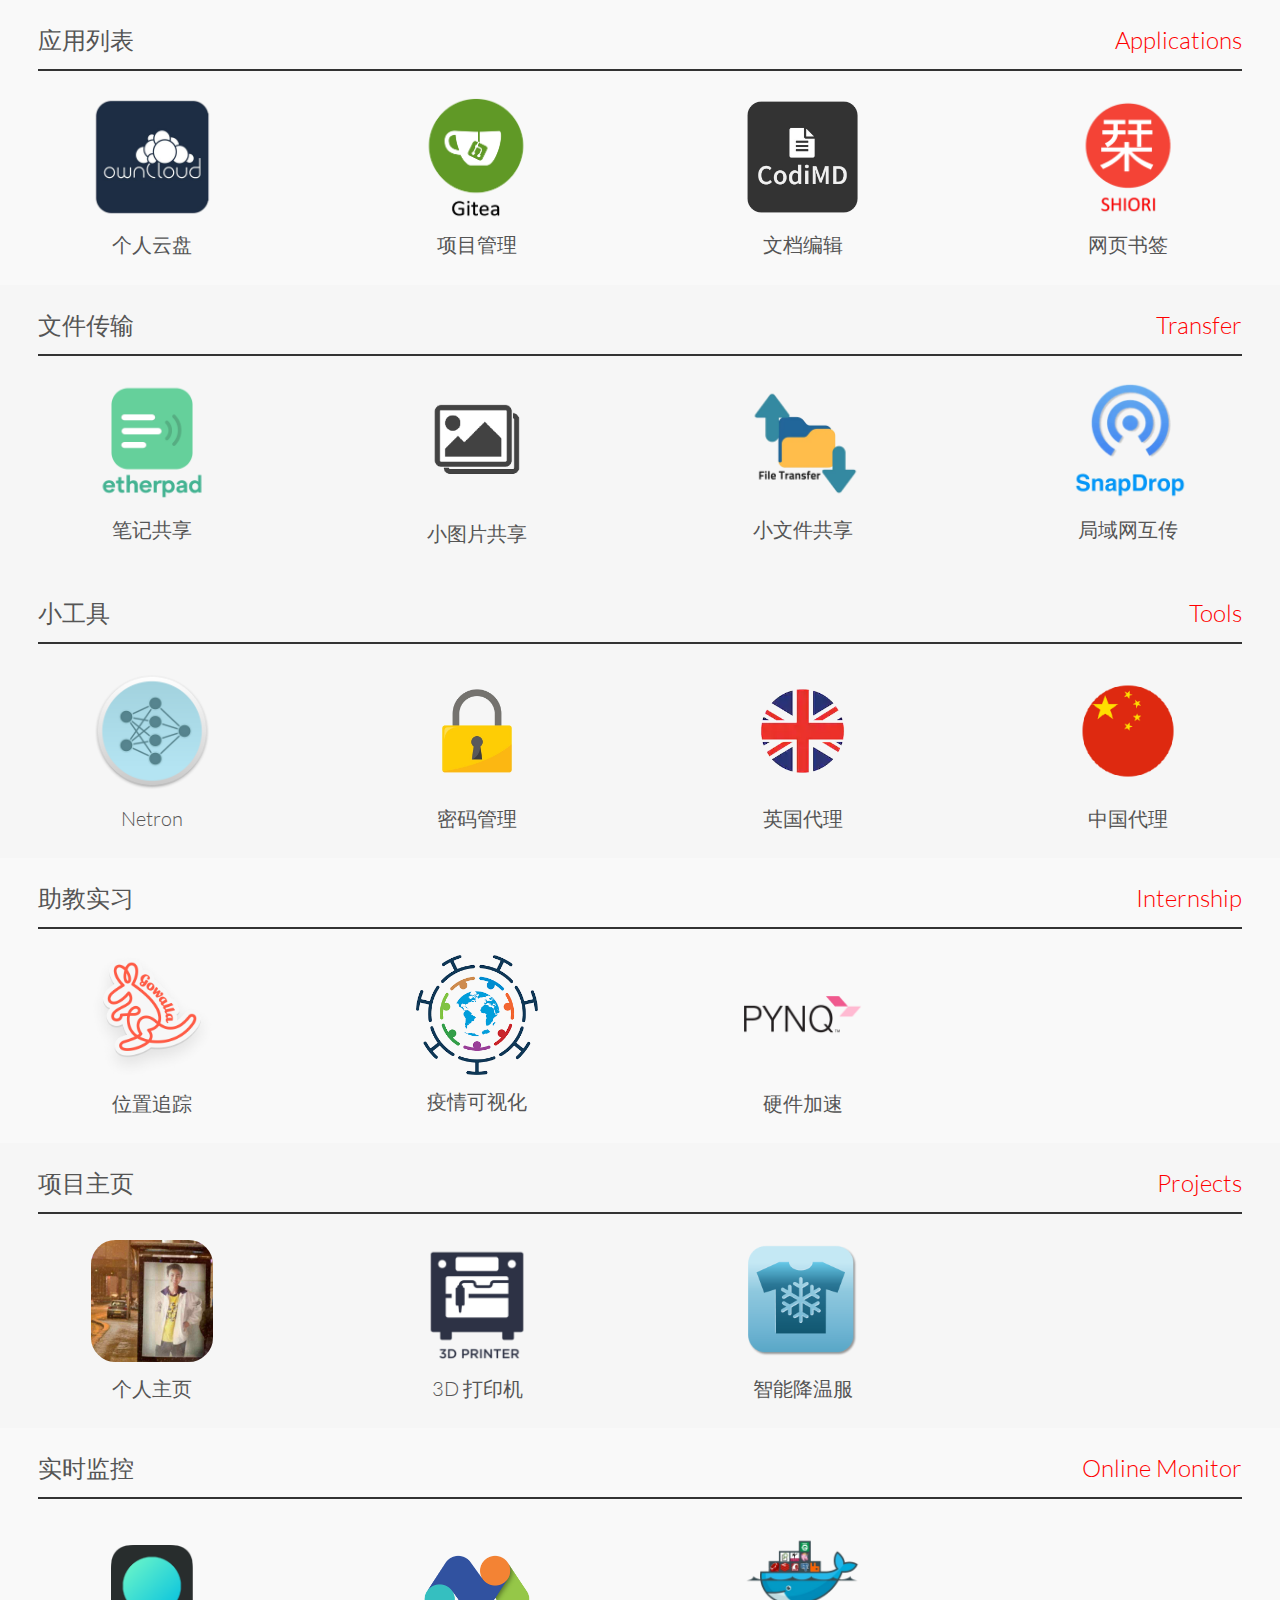
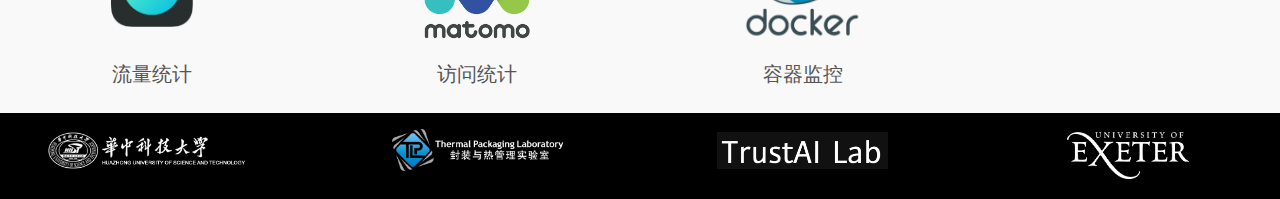
<file: index.html>
<!DOCTYPE html>
<html lang="en">

<head>
    <meta charset="UTF-8">
    <meta name="viewport" content="width=device-width, initial-scale=1.0">
    <meta http-equiv="X-UA-Compatible" content="ie=edge">

    <!-- Font Style -->
    <link rel="stylesheet" type="text/css" href="resources/css/font.css">
    <link rel="stylesheet" type="text/css" href="resources/css/fontawesome.css">
    <link rel="stylesheet" href="resources/css/simpleSnackbar.min.css">

    <!-- Grid -->
    <link rel="stylesheet" type="text/css" href="resources/css/grid.css">

    <!-- My Style -->
    <link rel="stylesheet" href="resources/css/style.css">
    <link rel="stylesheet" href="resources/css/queries.css">

    <!-- Favicon -->
    <link rel="apple-touch-icon" sizes="120x120" href="/apple-touch-icon.png">
    <link rel="icon" type="image/png" sizes="32x32" href="/favicon-32x32.png">
    <link rel="icon" type="image/png" sizes="16x16" href="/favicon-16x16.png">
    <link rel="manifest" href="/manifest.json">
    <link rel="mask-icon" href="/safari-pinned-tab.svg" color="#5bbad5">
    <meta name="theme-color" content="#ffffff">

    <title>WuhanStudio</title>

</head>

<body>
    <div id="fullpage">
        <!-- Hust & TPL -->
        <div class="section" id="section4">

            <div class="app">
            <div class="row avatar">
                <div class="col span-1-of-2">
                    <p class="type">应用列表</p>
                </div>
                <div class="col span-1-of-2">
                    <p class="type">Applications</p>
                </div>
            </div>
            </div>

            <div class="row item app">
                <div class="col span-1-of-4">
                    <a href="https://owncloud.wuhanstudio.cc" target="_blank">
                        <img src="resources/img/owncloud.png" alt="" >
                    </a>
                    <p class="title">个人云盘</p>
                </div>
                <div class="col span-1-of-4">
                    <a href="https://gitea.wuhanstudio.cc" target="_blank">
                        <img src="resources/img/gitea.png" alt="" >
                    </a>
                    <p class="title">项目管理</p>
                </div>
                <div class="col span-1-of-4">
                    <a href="https://codimd.wuhanstudio.cc" target="_blank">
                        <img src="resources/img/codimd.png" alt="">
                    </a>
                    <p class="title">文档编辑</p>
                </div>
                <div class="col span-1-of-4">
                    <a href="https://shiori.wuhanstudio.cc" target="_blank">
                        <img src="resources/img/shiori.png" alt="" >
                    </a>
                    <p class="title">网页书签</p>
                </div>
            </div>

            <div class="file">
                <div class="row avatar">
                    <div class="col span-1-of-2">
                        <p class="type">文件传输</p>
                    </div>
                    <div class="col span-1-of-2">
                        <p class="type">Transfer</p>
                    </div>
                </div>
            </div>

            <div class="row item file">
                <div class="col span-1-of-4">
                    <a href="https://etherpad.wuhanstudio.uk" target="_blank">
                        <img src="resources/img/etherpad.png" alt="" >
                    </a>
                    <p class="title">笔记共享</p>
                 </div>
                <div class="col span-1-of-4">
                    <a href="https://paste.wuhanstudio.uk" target="_blank">
                        <img src="resources/img/pasteboard.png" alt="" >
                    </a>
                    <p class="title">小图片共享</p>
                </div>
                <div class="col span-1-of-4">
                    <a href="https://linx.wuhanstudio.uk" target="_blank">
                        <img src="resources/img/linx.png" alt="" >
                    </a>
                    <p class="title">小文件共享</p>
                </div>
                <div class="col span-1-of-4">
                    <a href="https://snapdrop.net" target="_blank">
                        <img src="resources/img/snapdrop.png" alt="" >
                    </a>
                    <p class="title">局域网互传</p>
                </div>
            </div>

            <div class="tool">
                <div class="row avatar">
                    <div class="col span-1-of-2">
                        <p class="type">小工具</p>
                    </div>
                    <div class="col span-1-of-2">
                        <p class="type">Tools</p>
                    </div>
                </div>
            </div>

            <div class="row item tool">
                <div class="col span-1-of-4">
                    <a href="https://netron.app/" target="_blank">
                        <img src="resources/img/netron.png" alt="" >
                    </a>
                    <p class="title">Netron</p>
                 </div>
                <div class="col span-1-of-4">
                    <a href="https://wuhanstudio.cc/mpw" target="_blank">
                        <img src="resources/img/lock.png" alt="" >
                    </a>
                    <p class="title">密码管理</p>
                </div>
                <div class="col span-1-of-4">
                    <a href="https://vpn.wuhanstudio.uk" target="_blank">
                        <img src="resources/img/uk.png" alt="" >
                    </a>
                    <p class="title">英国代理</p>
                </div>
                <div class="col span-1-of-4">
                    <a href="https://vpn.wuhanstudio.cn" target="_blank">
                        <img src="resources/img/china.png" alt="" >
                    </a>
                    <p class="title">中国代理</p>
                </div>
            </div>

            <div class="intern">
                <div class="row avatar">
                    <div class="col span-1-of-2">
                        <p class="type">助教实习</p>
                    </div>
                    <div class="col span-1-of-2">
                        <p class="type">Internship</p>
                    </div>
                </div>
                </div>
    
                <div class="row item intern">
                    <div class="col span-1-of-4">
                        <a href="https://gowalla.wuhanstudio.cc" target="_blank">
                            <img src="resources/img/gowalla.png" alt="">
                        </a>
                        <p class="title">位置追踪</p>
                    </div>
                    <div class="col span-1-of-4">
                        <a href="https://covid.wuhanstudio.cc" target="_blank">
                            <img src="resources/img/covid.png" alt="" >
                        </a>
                        <p class="title">疫情可视化</p>
                    </div>
                    <div class="col span-1-of-4">
                        <a href="https://xilinx.wuhanstudio.cc" target="_blank">
                            <img src="resources/img/pynq.png" alt="" >
                        </a>
                        <p class="title">硬件加速</p>
                    </div>
                    <!-- <div class="col span-1-of-4">
                        <a href="http://trustai.uk" target="_blank">
                            <img src="resources/img/lab.png" alt="" >
                        </a>
                        <p class="title">TrustAI Lab</p>
                    </div> -->
                </div>

            <div class="project">
            <div class="row avatar">
                <div class="col span-1-of-2">
                    <p class="type">项目主页</p>
                </div>
                <div class="col span-1-of-2">
                    <p class="type">Projects</p>
                </div>
            </div>
            </div>

            <div class="row item project">
                <div class="col span-1-of-4">
                    <a href="https://wuhanstudio.cc" target="_blank">
                        <img src="resources/img/wuhanstudio.jpg" alt="" class="wuhan">
                    </a>
                    <p class="title">个人主页</p>
                </div>
                <div class="col span-1-of-4">
                    <a href="https://focus.wuhanstudio.cc" target="_blank">
                        <img src="resources/img/3dprinter.png" alt="" >
                    </a>
                    <p class="title">3D 打印机</p>
                </div>
                <div class="col span-1-of-4">
                    <a href="https://bicover.wuhanstudio.cc" target="_blank">
                        <img src="resources/img/bicover.png" alt="" >
                    </a>
                    <p class="title">智能降温服</p>
                </div>
                <!-- <div class="col span-1-of-4">
                    <a href="http://trustai.uk" target="_blank">
                        <img src="resources/img/lab.png" alt="" >
                    </a>
                    <p class="title">TrustAI Lab</p>
                </div> -->
            </div>

            <div class="monitor">
                <div class="row avatar">
                    <div class="col span-1-of-2">
                        <p class="type">实时监控</p>
                    </div>
                    <div class="col span-1-of-2">
                        <p class="type">Online Monitor</p>
                    </div>
                </div>
                </div>

            <div class="row item monitor">
                <div class="col span-1-of-4 ">
                    <a href="https://ackee.wuhanstudio.cc" target="_blank">
                        <img src="resources/img/ackee.png" alt="" >
                    </a>
                    <p class="title">流量统计</p>
                </div>

                <div class="col span-1-of-4 ">
                    <a href="https://matomo.wuhanstudio.cc" target="_blank">
                        <img src="resources/img/matomo.png" alt="" >
                    </a>
                    <p class="title">访问统计</p>
                </div>

                <div class="col span-1-of-4">
                    <a href="https://portainer.wuhanstudio.cc" target="_blank">
                        <img src="resources/img/docker.png" alt="" >
                    </a>
                    <p class="title">容器监控</p>
                </div>         
            </div>

            <!-- Footer -->
            <div class="row footer">
                <div class="col span-1-of-4">
                    <a href="https://www.hust.edu.cn/" target="_blank">
                        <img class="hust" src="resources/img/hust.png" alt="Huazhong Univercity of Science and Technology">
                    </a>
                </div>
                <div class="col span-1-of-4">
                    <a href="http://tpl.energy.hust.edu.cn/" target="_blank">
                        <img class="tpl" src="resources/img/tpl.png" alt="Thermal Packaging Lab">
                    </a>
                </div>
                <div class="col span-1-of-4">
                    <a href="https://wuhanstudio.uk/" target="_blank">
                        <img class="trustai" src="resources/img/trustai.png" alt="TrustAI Lab">
                    </a>
                </div>
                <div class="col span-1-of-4">
                    <a href="https://www.exeter.ac.uk/" target="_blank">
                        <img class="exeter" src="resources/img/exeter.png" alt="University of Exeter">
                    </a>
                </div>
            </div>
        </div>
    </div>

</body>

</html>
</file>
<file: resources/css/font.css>
/* lato-100 - latin */
@font-face {
  font-family: 'Lato';
  font-style: normal;
  font-weight: 100;
  src: url('../fonts/lato-v14-latin-100.eot'); /* IE9 Compat Modes */
  src: local('Lato Hairline'), local('Lato-Hairline'),
       url('../fonts/lato-v14-latin-100.eot?#iefix') format('embedded-opentype'), /* IE6-IE8 */
       url('../fonts/lato-v14-latin-100.woff2') format('woff2'), /* Super Modern Browsers */
       url('../fonts/lato-v14-latin-100.woff') format('woff'), /* Modern Browsers */
       url('../fonts/lato-v14-latin-100.ttf') format('truetype'), /* Safari, Android, iOS */
       url('../fonts/lato-v14-latin-100.svg#Lato') format('svg'); /* Legacy iOS */
}

/* lato-300 - latin */
@font-face {
  font-family: 'Lato';
  font-style: normal;
  font-weight: 300;
  src: url('../fonts/lato-v14-latin-300.eot'); /* IE9 Compat Modes */
  src: local('Lato Light'), local('Lato-Light'),
       url('../fonts/lato-v14-latin-300.eot?#iefix') format('embedded-opentype'), /* IE6-IE8 */
       url('../fonts/lato-v14-latin-300.woff2') format('woff2'), /* Super Modern Browsers */
       url('../fonts/lato-v14-latin-300.woff') format('woff'), /* Modern Browsers */
       url('../fonts/lato-v14-latin-300.ttf') format('truetype'), /* Safari, Android, iOS */
       url('../fonts/lato-v14-latin-300.svg#Lato') format('svg'); /* Legacy iOS */
}

/* lato-300italic - latin */
@font-face {
  font-family: 'Lato';
  font-style: italic;
  font-weight: 300;
  src: url('../fonts/lato-v14-latin-300italic.eot'); /* IE9 Compat Modes */
  src: local('Lato Light Italic'), local('Lato-LightItalic'),
       url('../fonts/lato-v14-latin-300italic.eot?#iefix') format('embedded-opentype'), /* IE6-IE8 */
       url('../fonts/lato-v14-latin-300italic.woff2') format('woff2'), /* Super Modern Browsers */
       url('../fonts/lato-v14-latin-300italic.woff') format('woff'), /* Modern Browsers */
       url('../fonts/lato-v14-latin-300italic.ttf') format('truetype'), /* Safari, Android, iOS */
       url('../fonts/lato-v14-latin-300italic.svg#Lato') format('svg'); /* Legacy iOS */
}

/* lato-regular - latin */
@font-face {
  font-family: 'Lato';
  font-style: normal;
  font-weight: 400;
  src: url('../fonts/lato-v14-latin-regular.eot'); /* IE9 Compat Modes */
  src: local('Lato Regular'), local('Lato-Regular'),
       url('../fonts/lato-v14-latin-regular.eot?#iefix') format('embedded-opentype'), /* IE6-IE8 */
       url('../fonts/lato-v14-latin-regular.woff2') format('woff2'), /* Super Modern Browsers */
       url('../fonts/lato-v14-latin-regular.woff') format('woff'), /* Modern Browsers */
       url('../fonts/lato-v14-latin-regular.ttf') format('truetype'), /* Safari, Android, iOS */
       url('../fonts/lato-v14-latin-regular.svg#Lato') format('svg'); /* Legacy iOS */
}
</file>
<file: resources/css/grid.css>
/*  SECTIONS  ============================================================================= */

.section {
	clear: both;
	padding: 0px;
	margin: 0px;
}

/*  GROUPING  ============================================================================= */

.row {
    zoom: 1; /* For IE 6/7 (trigger hasLayout) */
}

.row:before,
.row:after {
    content:"";
    display:table;
}
.row:after {
    clear:both;
}

/*  GRID COLUMN SETUP   ==================================================================== */

.col {
	display: block;
	float:left;
	margin: 1% 0 1% 1.6%;
}

.col:first-child { margin-left: 0; } /* all browsers except IE6 and lower */


/*  REMOVE MARGINS AS ALL GO FULL WIDTH AT 480 PIXELS */

@media only screen and (max-width: 480px) {
	.col { 
		/*margin: 1% 0 1% 0%;*/
        margin: 0;
	}
}


/*  GRID OF TWO   ============================================================================= */


.span-2-of-2 {
	width: 100%;
}

.span-1-of-2 {
	width: 49.2%;
}

/*  GO FULL WIDTH AT LESS THAN 480 PIXELS */

@media only screen and (max-width: 480px) {
	.span-2-of-2 {
		width: 100%; 
	}
	.span-1-of-2 {
		width: 100%; 
	}
}


/*  GRID OF THREE   ============================================================================= */

	
.span-3-of-3 {
	width: 100%; 
}

.span-2-of-3 {
	width: 66.13%; 
}

.span-1-of-3 {
	width: 32.26%; 
}


/*  GO FULL WIDTH AT LESS THAN 480 PIXELS */

@media only screen and (max-width: 480px) {
	.span-3-of-3 {
		width: 100%; 
	}
	.span-2-of-3 {
		width: 100%; 
	}
	.span-1-of-3 {
		width: 100%;
	}
}

/*  GRID OF FOUR   ============================================================================= */

	
.span-4-of-4 {
	width: 100%; 
}

.span-3-of-4 {
	width: 74.6%; 
}

.span-2-of-4 {
	width: 49.2%; 
}

.span-1-of-4 {
	width: 23.8%; 
}


/*  GO FULL WIDTH AT LESS THAN 480 PIXELS */

@media only screen and (max-width: 480px) {
	.span-4-of-4 {
		width: 100%; 
	}
	.span-3-of-4 {
		width: 100%; 
	}
	.span-2-of-4 {
		width: 100%; 
	}
	.span-1-of-4 {
		width: 100%; 
	}
}


/*  GRID OF FIVE   ============================================================================= */

	
.span-5-of-5 {
	width: 100%;
}

.span-4-of-5 {
  	width: 79.68%; 
}

.span-3-of-5 {
  	width: 59.36%; 
}

.span-2-of-5 {
  	width: 39.04%;
}

.span-1-of-5 {
  	width: 18.72%;
}


/*  GO FULL WIDTH AT LESS THAN 480 PIXELS */

@media only screen and (max-width: 480px) {
	.span-5-of-5 {
		width: 100%; 
	}
	.span-4-of-5 {
		width: 100%; 
	}
	.span-3-of-5 {
		width: 100%; 
	}
	.span-2-of-5 {
		width: 100%; 
	}
	.span-1-of-5 {
		width: 100%; 
	}
}


/*  GRID OF SIX   ============================================================================= */


.span-6-of-6 {
	width: 100%;
}

.span-5-of-6 {
  	width: 83.06%;
}

.span-4-of-6 {
  	width: 66.13%;
}

.span-3-of-6 {
  	width: 49.2%;
}

.span-2-of-6 {
  	width: 32.26%;
}

.span-1-of-6 {
  	width: 15.33%;
}


/*  GO FULL WIDTH AT LESS THAN 480 PIXELS */

@media only screen and (max-width: 480px) {
	.span-6-of-6 {
		width: 100%; 
	}
	.span-5-of-6 {
		width: 100%; 
	}
	.span-4-of-6 {
		width: 100%; 
	}
	.span-3-of-6 {
		width: 100%; 
	}
	.span-2-of-6 {
		width: 100%; 
	}
	.span-1-of-6 {
		width: 100%; 
	}
}



/*  GRID OF SEVEN   ============================================================================= */


.span-7-of-7 {
	width: 100%;
}

.span-6-of-7 {
	width: 85.48%;
}

.span-5-of-7 {
  	width: 70.97%;
}

.span-4-of-7 {
  	width: 56.45%;
}

.span-3-of-7 {
  	width: 41.94%;
}

.span-2-of-7 {
  	width: 27.42%;
}

.span-1-of-7 {
  	width: 12.91%;
}


/*  GO FULL WIDTH AT LESS THAN 480 PIXELS */

@media only screen and (max-width: 480px) {
	.span-7-of-7 {
		width: 100%; 
	}
	.span-6-of-7 {
		width: 100%; 
	}
	.span-5-of-7 {
		width: 100%; 
	}
	.span-4-of-7 {
		width: 100%; 
	}
	.span-3-of-7 {
		width: 100%; 
	}
	.span-2-of-7 {
		width: 100%; 
	}
	.span-1-of-7 {
		width: 100%; 
	}
}


/*  GRID OF EIGHT   ============================================================================= */

	
.span-8-of-8 {
	width: 100%;
}

.span-7-of-8 {
	width: 87.3%; 
}

.span-6-of-8 {
	width: 74.6%; 
}

.span-5-of-8 {
	width: 61.9%; 
}

.span-4-of-8 {
	width: 49.2%; 
}

.span-3-of-8 {
	width: 36.5%;
}

.span-2-of-8 {
	width: 23.8%; 
}

.span-1-of-8 {
	width: 11.1%; 
}


/*  GO FULL WIDTH AT LESS THAN 480 PIXELS */

@media only screen and (max-width: 480px) {
	.span-8-of-8 {
		width: 100%; 
	}
	.span-7-of-8 {
		width: 100%; 
	}
	.span-6-of-8 {
		width: 100%; 
	}
	.span-5-of-8 {
		width: 100%; 
	}
	.span-4-of-8 {
		width: 100%; 
	}
	.span-3-of-8 {
		width: 100%; 
	}
	.span-2-of-8 {
		width: 100%; 
	}
	.span-1-of-8 {
		width: 100%; 
	}
}


/*  GRID OF NINE   ============================================================================= */


.span-9-of-9 {
	width: 100%;
}

.span-8-of-9 {
	width: 88.71%;
}

.span-7-of-9 {
	width: 77.42%; 
}

.span-6-of-9 {
	width: 66.13%; 
}

.span-5-of-9 {
	width: 54.84%; 
}

.span-4-of-9 {
	width: 43.55%; 
}

.span-3-of-9 {
	width: 32.26%;
}

.span-2-of-9 {
	width: 20.97%; 
}

.span-1-of-9 {
	width: 9.68%; 
}


/*  GO FULL WIDTH AT LESS THAN 480 PIXELS */

@media only screen and (max-width: 480px) {
	.span-9-of-9 {
		width: 100%; 
	}
	.span-8-of-9 {
		width: 100%; 
	}
	.span-7-of-9 {
		width: 100%; 
	}
	.span-6-of-9 {
		width: 100%; 
	}
	.span-5-of-9 {
		width: 100%; 
	}
	.span-4-of-9 {
		width: 100%; 
	}
	.span-3-of-9 {
		width: 100%; 
	}
	.span-2-of-9 {
		width: 100%; 
	}
	.span-1-of-9 {
		width: 100%; 
	}
}


/*  GRID OF TEN   ============================================================================= */


.span-10-of-10 {
	width: 100%;
}

.span-9-of-10 {
	width: 89.84%;
}

.span-8-of-10 {
	width: 79.68%;
}

.span-7-of-10 {
	width: 69.52%; 
}

.span-6-of-10 {
	width: 59.36%; 
}

.span-5-of-10 {
	width: 49.2%; 
}

.span-4-of-10 {
	width: 39.04%; 
}

.span-3-of-10 {
	width: 28.88%;
}

.span-2-of-10 {
	width: 18.72%; 
}

.span-1-of-10 {
	width: 8.56%; 
}


/*  GO FULL WIDTH AT LESS THAN 480 PIXELS */

@media only screen and (max-width: 480px) {
	.span-10-of-10 {
		width: 100%; 
	}
	.span-9-of-10 {
		width: 100%; 
	}
	.span-8-of-10 {
		width: 100%; 
	}
	.span-7-of-10 {
		width: 100%; 
	}
	.span-6-of-10 {
		width: 100%; 
	}
	.span-5-of-10 {
		width: 100%; 
	}
	.span-4-of-10 {
		width: 100%; 
	}
	.span-3-of-10 {
		width: 100%; 
	}
	.span-2-of-10 {
		width: 100%; 
	}
	.span-1-of-10 {
		width: 100%; 
	}
}


/*  GRID OF ELEVEN   ============================================================================= */

.span-11-of-11 {
	width: 100%;
}

.span-10-of-11 {
	width: 90.76%;
}

.span-9-of-11 {
	width: 81.52%;
}

.span-8-of-11 {
	width: 72.29%;
}

.span-7-of-11 {
	width: 63.05%; 
}

.span-6-of-11 {
	width: 53.81%; 
}

.span-5-of-11 {
	width: 44.58%; 
}

.span-4-of-11 {
	width: 35.34%; 
}

.span-3-of-11 {
	width: 26.1%;
}

.span-2-of-11 {
	width: 16.87%; 
}

.span-1-of-11 {
	width: 7.63%; 
}


/*  GO FULL WIDTH AT LESS THAN 480 PIXELS */

@media only screen and (max-width: 480px) {
	.span-11-of-11 {
		width: 100%; 
	}
	.span-10-of-11 {
		width: 100%; 
	}
	.span-9-of-11 {
		width: 100%; 
	}
	.span-8-of-11 {
		width: 100%; 
	}
	.span-7-of-11 {
		width: 100%; 
	}
	.span-6-of-11 {
		width: 100%; 
	}
	.span-5-of-11 {
		width: 100%; 
	}
	.span-4-of-11 {
		width: 100%; 
	}
	.span-3-of-11 {
		width: 100%; 
	}
	.span-2-of-11 {
		width: 100%; 
	}
	.span-1-of-11 {
		width: 100%; 
	}
}


/*  GRID OF TWELVE   ============================================================================= */

.span-12-of-12 {
	width: 100%;
}

.span-11-of-12 {
	width: 91.53%;
}

.span-10-of-12 {
	width: 83.06%;
}

.span-9-of-12 {
	width: 74.6%;
}

.span-8-of-12 {
	width: 66.13%;
}

.span-7-of-12 {
	width: 57.66%; 
}

.span-6-of-12 {
	width: 49.2%; 
}

.span-5-of-12 {
	width: 40.73%; 
}

.span-4-of-12 {
	width: 32.26%; 
}

.span-3-of-12 {
	width: 23.8%;
}

.span-2-of-12 {
	width: 15.33%; 
}

.span-1-of-12 {
	width: 6.86%; 
}


/*  GO FULL WIDTH AT LESS THAN 480 PIXELS */

@media only screen and (max-width: 480px) {
	.span-12-of-12 {
		width: 100%; 
	}
	.span-11-of-12 {
		width: 100%; 
	}
	.span-10-of-12 {
		width: 100%; 
	}
	.span-9-of-12 {
		width: 100%; 
	}
	.span-8-of-12 {
		width: 100%; 
	}
	.span-7-of-12 {
		width: 100%; 
	}
	.span-6-of-12 {
		width: 100%; 
	}
	.span-5-of-12 {
		width: 100%; 
	}
	.span-4-of-12 {
		width: 100%; 
	}
	.span-3-of-12 {
		width: 100%; 
	}
	.span-2-of-12 {
		width: 100%; 
	}
	.span-1-of-12 {
		width: 100%; 
	}
}
</file>
<file: resources/css/style.css>
/* ------------------------- */

/*       Basic Setup         */

/* ------------------------- */

* {
    margin: 0;
    padding: 0;
    -webkit-box-sizing: border-box;
    box-sizing: border-box;
}

html, body {
    background-color: #F6F6F6;
    color: #555;
    font-family: 'Lato', 'Arial', 'sans-serif';
    font-weight: 300;
    font-size: 20px;
    text-rendering: optimizeLegibility;
    overflow-x: hidden;
}

.clearfix {
    zoom: 1
}

.clearfix:after {
    content: '.';
    clear: both;
    display: block;
    height: 0;
    visibility: hidden;
}

/* ------------------------- */

/* Reusable Components       */

/* ------------------------- */

/*  Headings */

h1, h2, h3 {
    font-weight: 300;
    text-transform: uppercase;
}

h1 {
    margin: 0;
    color: #000;
    font-size: 240%;
    font-weight: 300;
    text-transform: uppercase;
    letter-spacing: 1px;
    word-spacing: 3px;
    letter-spacing: 1px;
}

h2 {
    font-size: 180%;
    word-spacing: 2px;
    text-align: center;
    margin-bottom: 30px;
    letter-spacing: 1px;
}

h3 {
    font-size: 110%;
    margin: 10px;
}

h4 {
    font-size: 80%;
    letter-spacing: 1px;
    margin: 5px;
}

.icon-small {
    display: inline-block;
    width: 30px;
    color: #e67e22;
    font-size: 120%;
    margin-left: 8px;
    margin-right: -3px;
    /*secrets to align text and icons*/
    line-height: 120%;
    vertical-align: middle;
    margin-top: -5px;
}

/* ------------------------- */

/*         Profile           */

/* ------------------------- */

.avatar {
    width: 94%;
    border-bottom: #333 solid 2px;
    padding-bottom: 0;
    padding-top: 1%;
    font-size: 120%;
    margin-left: 3%;
}

.title {
    font-size: 1.0em;
}

.type {
    font-size: 1.0em;
}

.avatar div:first-child {
    text-align: left;
}

.avatar div:last-child {
    text-align: right;
    color: red;
}

.item{
    padding-top: 1%;
    padding-bottom: 1%;
}

.title {
    text-align: center;
    bottom: 0%;
}

.item img {
    /* position: absolute; */
    width: 40%;
    height: 40%;
    top: 1%;
    margin-left: 30%;
    margin-bottom: 3%;
    transition:transform 0.5s;
}

.text {
    /* position: absolute; */
    text-align: center;
    width: 100%;
    height: 100%;
    padding: 13%;
    /* border: 1px solid #000; */
    color: black;
}

.sensor {
    visibility:hidden;
}

.wuhan{
    border-radius: 20%;
}

.item a:link, .item a:visited{
    text-decoration: none;
}

.item a.clear {
    clear: both;
}

.item img:hover{
    transform: scale(1.08);
}

.app {
    background-color: #F9F9F9;
}

/* .tool{
    background-color: #F9F9F9;
} */

.intern {
    background-color: #F9F9F9;
}

/* .project{
    background-color: #F9F9F9;
} */

.monitor {
    background-color: #F9F9F9;
}

/* ------------------------- */

/*         Footer            */

/* ------------------------- */

.footer {
    width: 100%;
    background-color: #000;
    font-size: 80%;
}

.hust {
    /* float: left; */
    margin-bottom:1%;
    margin-top:1%;
    margin-left: 15%;
    width: 70%;
}

.tpl {
    /* float: right; */
    margin-top:1%;
    margin-bottom:1%;
    margin-left: 22%;
    width: 56%;
}

.trustai {
    /* float: left; */
    margin-bottom:1%;
    margin-top:2%;
    margin-left: 22%;
    width: 56%;
}

.exeter {
    /* float: right; */
    margin-top:2%;
    margin-bottom:1%;
    margin-left: 30%;
    width: 40%;
}

.fas{
    cursor: pointer;
}
</file>
<file: resources/css/queries.css>
/* ---------------------- */

/*        Portrait       */

/* --------------------- */

@media only screen and (max-width: 1023px) and (orientation: portrait) {
    /* Footer */
    .exeter {
        float: left;
        width: 30%;
        margin-bottom: 3%;
        margin-top: 3%;
        margin-left: 5%;
    }
    .liverpool {
        float: right;
        width: 35%;
        margin-top: 3%;
        margin-bottom: 3%;
        margin-right: 5%;
    }
}

@media (max-width: 1200px) {
    body{font-size: 20px;}
}

@media (max-width: 992px) {
    body{font-size: 16px;}
}

@media (max-width: 768px) {
    body{font-size: 14px;}
}

@media (max-width: 576px) {
    body{font-size: 18px;}
    .title {
        margin-bottom: 5%;
    }
    
    .item img {
        width: 30%;
	    height: 30%;
	    margin-left:35%;
    }

    /* Footer */
    .exeter {
        float: left;
        width: 30%;
        margin-bottom: 3%;
        margin-top: 3%;
        margin-left: 5%;
    }
    .liverpool {
        float: right;
        width: 35%;
        margin-top: 3%;
        margin-bottom: 3%;
        margin-right: 5%;
    }
}
</file>
<file: resources/css/simpleSnackbar.min.css>
/*!
 * simpleSnackbar.js v1.0.0
 * https://github.com/tomhrtly/simpleSnackbar.js
 *
 * Copyright 2019 Tom Hartley
 * Released under the MIT license
 */*{box-sizing:border-box}::after,::before{box-sizing:border-box}.ss-snackbars{display:none;position:fixed;right:1rem;top:1rem;width:350px}.ss-snackbars.ss-snackbars-active{display:block}.ss-snackbar-icon{align-items:center;display:flex;justify-content:center;padding-right:1rem}.ss-icon{color:rgba(0,0,0,.4);display:inline-flex;height:1rem;width:1rem}.ss-icon svg{height:100%;width:100%}.ss-close{-webkit-appearance:button;background-color:transparent;border:none;cursor:pointer;font-family:inherit;font-size:100%;line-height:1.15;margin:0;overflow:visible;padding:0;text-transform:none;align-items:center;display:inline-flex;justify-content:center;margin:-1.5rem -1rem;padding:1.5rem 1rem}.ss-close:hover .ss-icon{color:rgba(0,0,0,.8)}.ss-snackbar{backdrop-filter:blur(2px);background-color:rgba(255,255,255,.9);border-left-style:solid;border-left-width:2px;box-shadow:0 1px 4px rgba(0,0,0,.1),0 0 6px rgba(0,0,0,.04);color:#4a4a4a;display:flex;font-family:BlinkMacSystemFont,-apple-system,"Segoe UI",Roboto,Oxygen,Ubuntu,Cantarell,"Fira Sans","Droid Sans","Helvetica Neue",Helvetica,Arial,sans-serif;padding:1.5rem 1rem;pointer-events:auto;transform:translate3d(110%,0,0);visibility:hidden}.ss-snackbar:not(:last-child){margin-bottom:1rem}.ss-snackbar.ss-snackbar-active{transform:translate3d(0,0,0);visibility:visible}.ss-snackbar.ss-snackbar-default{border-left-color:#c7c7c7}.ss-snackbar.ss-snackbar-default .ss-snackbar-icon .ss-icon{color:#c7c7c7}.ss-snackbar.ss-snackbar-success{border-left-color:#23d160}.ss-snackbar.ss-snackbar-success .ss-snackbar-icon .ss-icon{color:#23d160}.ss-snackbar.ss-snackbar-info{border-left-color:#209cee}.ss-snackbar.ss-snackbar-info .ss-snackbar-icon .ss-icon{color:#209cee}.ss-snackbar.ss-snackbar-warning{border-left-color:#ffdd57}.ss-snackbar.ss-snackbar-warning .ss-snackbar-icon .ss-icon{color:#ffdd57}.ss-snackbar.ss-snackbar-danger{border-left-color:#ff3860}.ss-snackbar.ss-snackbar-danger .ss-snackbar-icon .ss-icon{color:#ff3860}.ss-snackbar-body{flex-grow:1}
</file>
